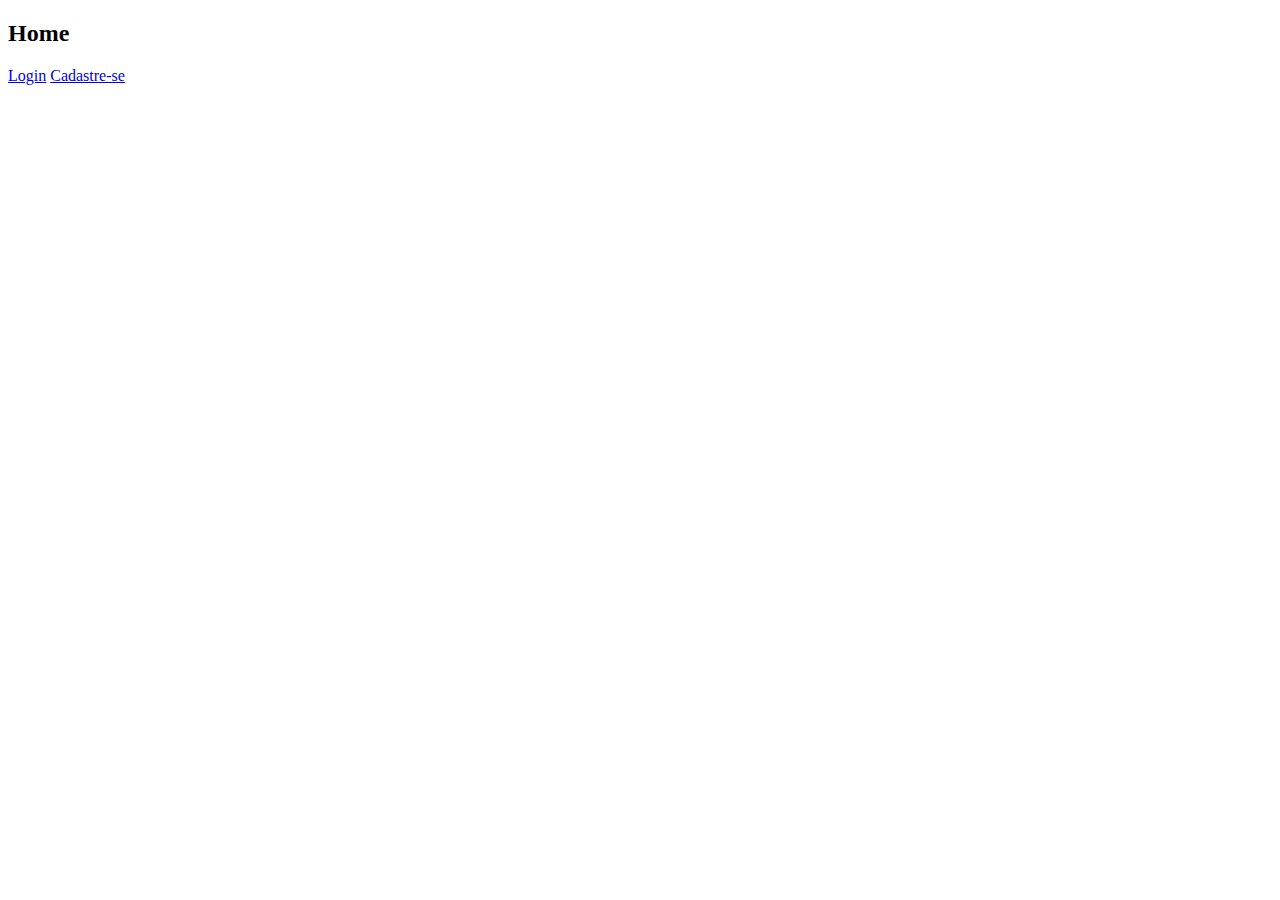
<file: pages/index.html>
<!DOCTYPE html>
<html lang="en">
<head>
  <meta charset="UTF-8">
  <meta http-equiv="X-UA-Compatible" content="IE=edge">
  <meta name="viewport" content="width=device-width, initial-scale=1.0">
  <title>Home - Projeto Start</title>
</head>
<body>
  <div>
    <h2>Home</h2>
  </div>
  <div>
    <a type="button" href="login.html">Login</a>
    <a type="button" href="formulario.html">Cadastre-se</a>
  </div>
</body>
</html>
</file>
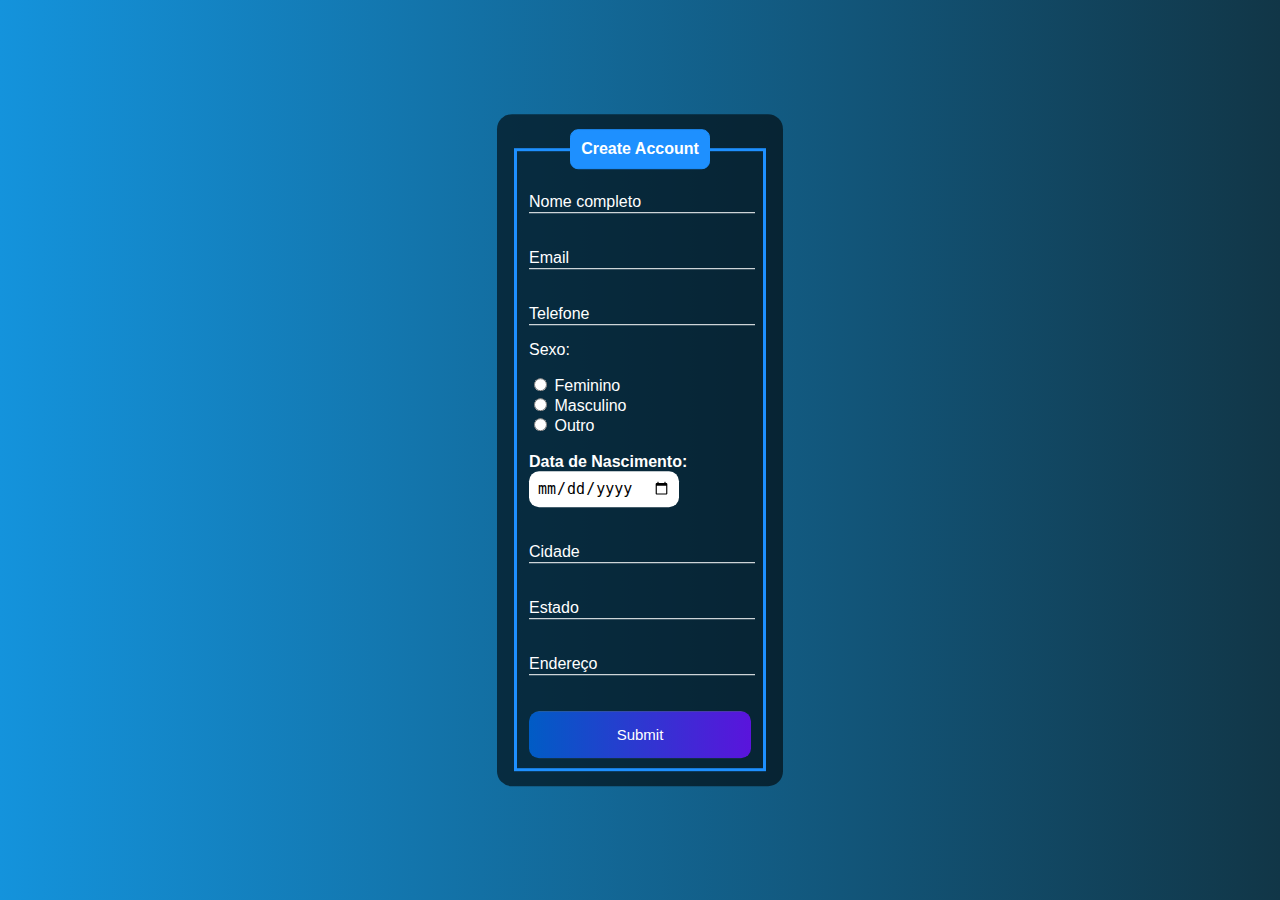
<file: pages/formulario.html>
<!DOCTYPE html>
<html lang="en">
<head>
    <meta charset="UTF-8">
    <meta http-equiv="X-UA-Compatible" content="IE=edge">
    <meta name="viewport" content="width=device-width, initial-scale=1.0">
    <title>Formulário</title>
    <style>
        body{
            font-family: Arial, Helvetica, sans-serif;
            background-image: linear-gradient(to right, rgb(20, 147, 220), rgb(17, 54, 71));
        }
        .box{
            color: white;
            position: absolute;
            top: 50%;
            left: 50%;
            transform: translate(-50%,-50%);
            background-color: rgba(0, 0, 0, 0.6);
            padding: 15px;
            border-radius: 15px;
            width: 20%;
        }
        fieldset{
            border: 3px solid dodgerblue;
        }
        legend{
            border: 1px solid dodgerblue;
            padding: 10px;
            text-align: center;
            background-color: dodgerblue;
            border-radius: 8px;
        }
        .inputBox{
            position: relative;
        }
        .inputUser{
            background: none;
            border: none;
            border-bottom: 1px solid white;
            outline: none;
            color: white;
            font-size: 15px;
            width: 100%;
            letter-spacing: 2px;
        }
        .labelInput{
            position: absolute;
            top: 0px;
            left: 0px;
            pointer-events: none;
            transition: .5s;
        }
        .inputUser:focus ~ .labelInput,
        .inputUser:valid ~ .labelInput{
            top: -20px;
            font-size: 12px;
            color: dodgerblue;
        }
        #data_nascimento{
            border: none;
            padding: 8px;
            border-radius: 10px;
            outline: none;
            font-size: 15px;
        }
        #submit{
            background-image: linear-gradient(to right,rgb(0, 92, 197), rgb(90, 20, 220));
            width: 100%;
            border: none;
            padding: 15px;
            color: white;
            font-size: 15px;
            cursor: pointer;
            border-radius: 10px;
        }
        #submit:hover{
            background-image: linear-gradient(to right,rgb(0, 80, 172), rgb(80, 19, 195));
        }
    </style>
</head>
<body>
    <div class="box">
        <form action="">
            <fieldset>
                <legend><b>Create Account</b></legend>
                <br>
                <div class="inputBox">
                    <input type="text" name="nome" id="nome" class="inputUser" required>
                    <label for="nome" class="labelInput">Nome completo</label>
                </div>
                <br><br>
                <div class="inputBox">
                    <input type="text" name="email" id="email" class="inputUser" required>
                    <label for="email" class="labelInput">Email</label>
                </div>
                <br><br>
                <div class="inputBox">
                    <input type="tel" name="telefone" id="telefone" class="inputUser" required>
                    <label for="telefone" class="labelInput">Telefone</label>
                </div>
                <p>Sexo:</p>
                <input type="radio" id="feminino" name="genero" value="feminino" required>
                <label for="feminino">Feminino</label>
                <br>
                <input type="radio" id="masculino" name="genero" value="masculino" required>
                <label for="masculino">Masculino</label>
                <br>
                <input type="radio" id="outro" name="genero" value="outro" required>
                <label for="outro">Outro</label>
                <br><br>
                <label for="data_nascimento"><b>Data de Nascimento:</b></label>
                <input type="date" name="data_nascimento" id="data_nascimento" required>
                <br><br><br>
                <div class="inputBox">
                    <input type="text" name="cidade" id="cidade" class="inputUser" required>
                    <label for="cidade" class="labelInput">Cidade</label>
                </div>
                <br><br>
                <div class="inputBox">
                    <input type="text" name="estado" id="estado" class="inputUser" required>
                    <label for="estado" class="labelInput">Estado</label>
                </div>
                <br><br>
                <div class="inputBox">
                    <input type="text" name="endereco" id="endereco" class="inputUser" required>
                    <label for="endereco" class="labelInput">Endereço</label>
                </div>
                <br><br>
                <input type="submit" name="submit" id="submit">
            </fieldset>
        </form>
    </div>
</body>
</html>
</file>
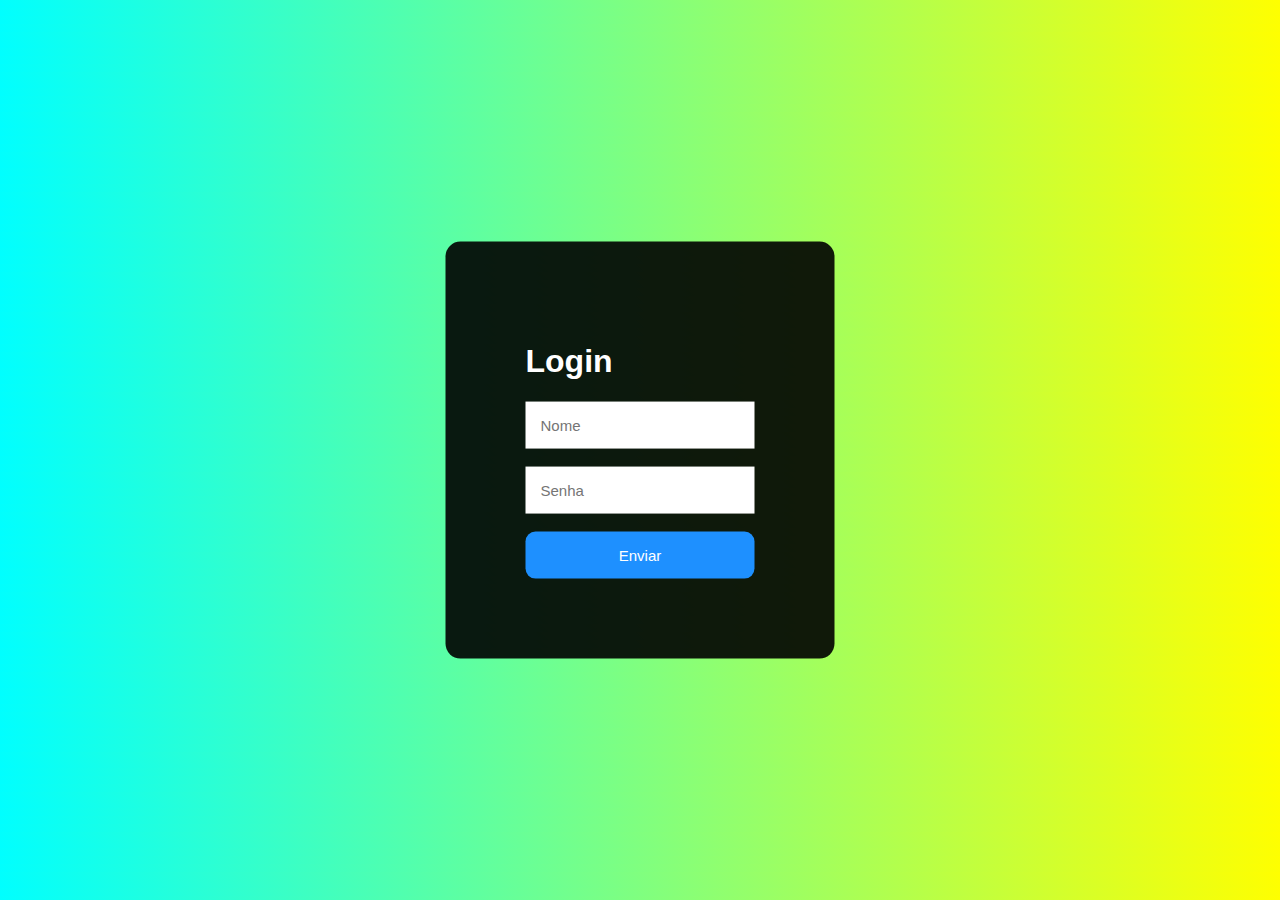
<file: pages/login.html>
<!DOCTYPE html>
<html lang="en">
<head>
    <meta charset="UTF-8">
    <meta http-equiv="X-UA-Compatible" content="IE=edge">
    <meta name="viewport" content="width=device-width, initial-scale=1.0">
    <title>Tela de login</title>
    <link rel="stylesheet" href="../css/style.css">
</head>
<body>
    <div>
        <h1>Login</h1>
        <input type="text" placeholder="Nome">
        <br><br>
        <input type="password" placeholder="Senha">
        <br><br>
        <button>Enviar</button>
    </div>
</body>
</html>
</file>
<file: css/style.css>
body{
  font-family: Arial, Helvetica, sans-serif;
  background-image: linear-gradient(45deg, cyan, yellow);
}
div{
  background-color: rgba(0, 0, 0, 0.9);
  position: absolute;
  top: 50%;
  left: 50%;
  transform: translate(-50%,-50%);
  padding: 80px;
  border-radius: 15px;
  color: #fff;
}
input{
  padding: 15px;
  border: none;
  outline: none;
  font-size: 15px;
}
button{
  background-color: dodgerblue;
  border: none;
  padding: 15px;
  width: 100%;
  border-radius: 10px;
  color: white;
  font-size: 15px;
  
}
button:hover{
  background-color: deepskyblue;
  cursor: pointer;
}
</file>
